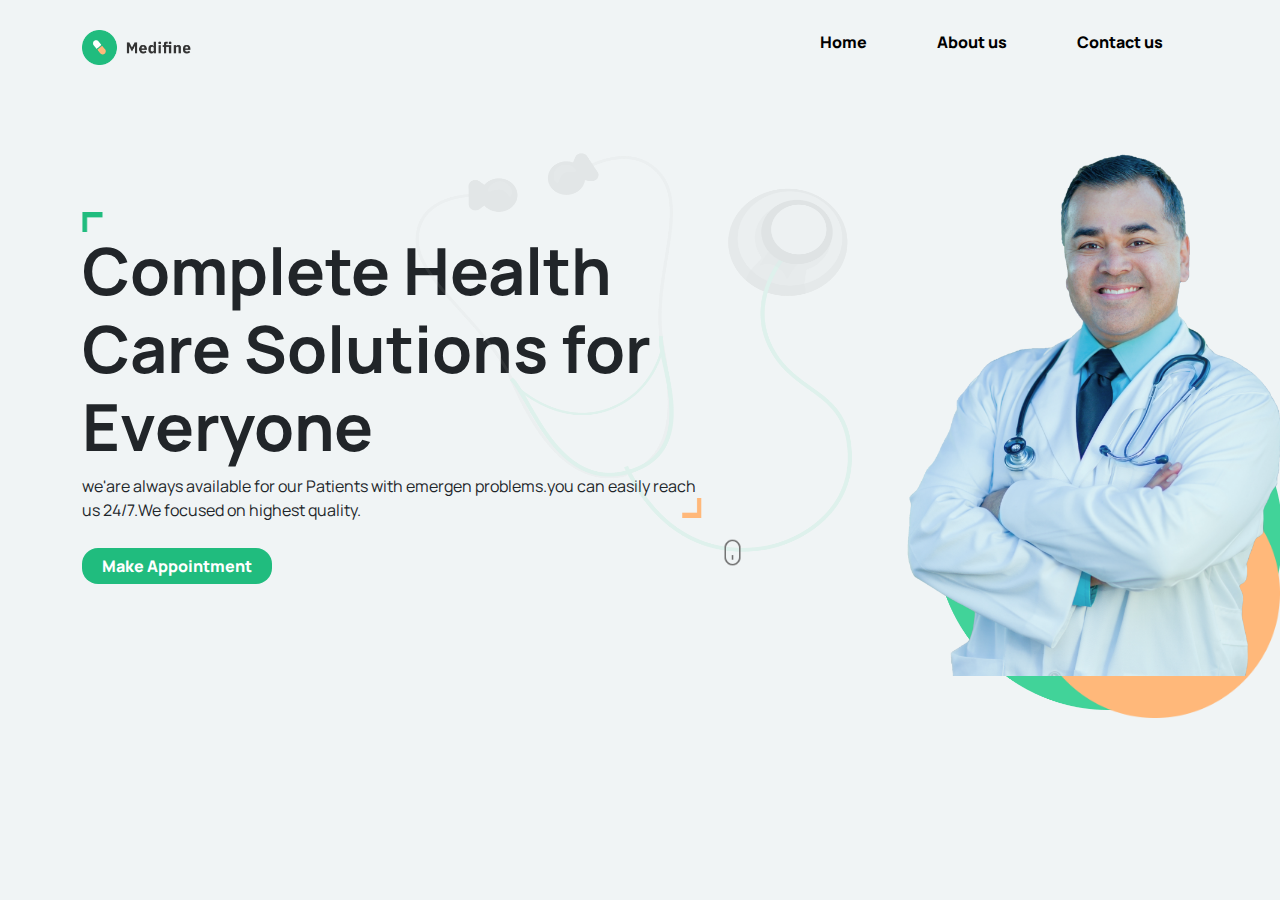
<file: index.html>
<!DOCTYPE html>
<html lang="en">
<head>
    <meta charset="UTF-8">
    <meta name="viewport" content="width=device-width, initial-scale=1.0">
    <title>Home</title>
    <link rel="preconnect" href="https://fonts.googleapis.com" />
    <link rel="preconnect" href="https://fonts.gstatic.com" crossorigin />
    <link
      href="https://fonts.googleapis.com/css2?family=Manrope:wght@200;300;400;500;600;700;800&display=swap"
      rel="stylesheet"
    />
    <link href="https://cdn.jsdelivr.net/npm/bootstrap@5.3.3/dist/css/bootstrap.min.css" rel="stylesheet" integrity="sha384-QWTKZyjpPEjISv5WaRU9OFeRpok6YctnYmDr5pNlyT2bRjXh0JMhjY6hW+ALEwIH" crossorigin="anonymous">
    <link rel="stylesheet" href="style.css">
</head>
<body class="container">
    <div id="header">
        <div id="logoimg">
            <img src="./Images/logo.png" alt="">
        </div>
        <div id="menu">
            <ul>
                <li><a href="/">Home</a></li>
                <li><a href="./About/about.html">About us</a></li>
                <li><a href="./Contact/contact.html">Contact us</a></li>
            </ul>
        </div>
    </div>
    <div id="main">
        <div id="mainleft">
            <div id="topangle">
                <img src="./Images/topAngle.png" alt="topAngle">
            </div>
            <div id="content">
                <h1>Complete Health <br>Care Solutions for <br>Everyone</h1>
                <img src="./Images/stethoscope.png" alt="stethoscope">
                <p>we'are always available for our Patients with emergen problems.you can easily reach <br>us 24/7.We focused on highest quality.</p>
            </div>
            <div id="endcontent">
                <div id="btn">
                    <button>Make Appointment</button>
                </div>
                <div id="downanglemouse">
                    <img src="./Images/bottomAngle.png" alt="bottomAngle">
                    <img src="./Images/mouse.png" alt="mouse">
                </div>
            </div>
        </div>
        <div id="mainright">
            <img src="./Images/greenBox.png" alt="greenBox">
            <img src="./Images/yellowBox.png" alt="yellowBox">
            <img src="./Images/doctor.png" alt="doctor">
        </div>
    </div>
        
</body>
</html>
</file>
<file: style.css>
*{
    box-sizing: border-box;
    margin: 0;
    padding: 0;
    font-family: manrope;
}
body{
    background-color: #f0f4f5;
    /* background-color: rgb(0, 0, 0); */
}
/* Header CSS  */
#header{
    margin: 30px 0px;
    display: flex;
    justify-content: space-between;
}
#menu ul{
    display: flex;
    list-style: none;
}
#menu ul li {
    margin: 0px 35px;
}
#menu ul li a{
    text-decoration: none;
    color: black;
    font-weight: 800;
}
#logoimg img{
    height: 35px;
}
/* main  */

#main{
    display: flex;
    align-items: center;
    justify-content: space-between;
}
#mainleft{
    margin-top: 12vh;
}
#topangle img{
    height: 20px;
}
#content h1{
    font-weight:bolder;
    font-size:65px;
}
#content img{
    top: 129px;
    position: absolute;
    height: 450px;
    width: 500px;
    left: 390px;
}
#endcontent{
    display: flex;
    justify-content: space-between;
    position: relative;
    right: 0vw;

}
#btn button{
    font-weight: 900;
    border-radius: 16px;
    padding: 6px 20px;
    margin-top: 10px;
    border: none;
    outline: none;
    color: white;
    width: 100%;
    background-color: #20bc7e;
}

#downanglemouse img:first-child{
    height: 20px;
    position: relative;
    top: -5vh;
    left: 3vw;
}
#downanglemouse img:last-child{
    position: relative;
    height: 29px;
    left: 4vw;
    top: 0vh;
}
#mainright img{
    height: 100px;
    position: absolute;
}
#mainright img:first-child{
    height: 350px;
    /* position: relative; */
    top: 40vh;
    right: 0vw;
}
#mainright img:nth-child(2){
    height: 250px;
    right: 0vw;
    top: 52vh;
}
#mainright img:last-child{
    height: 550px;
    right: 0px;
    top: 14vh;
}
</file>
